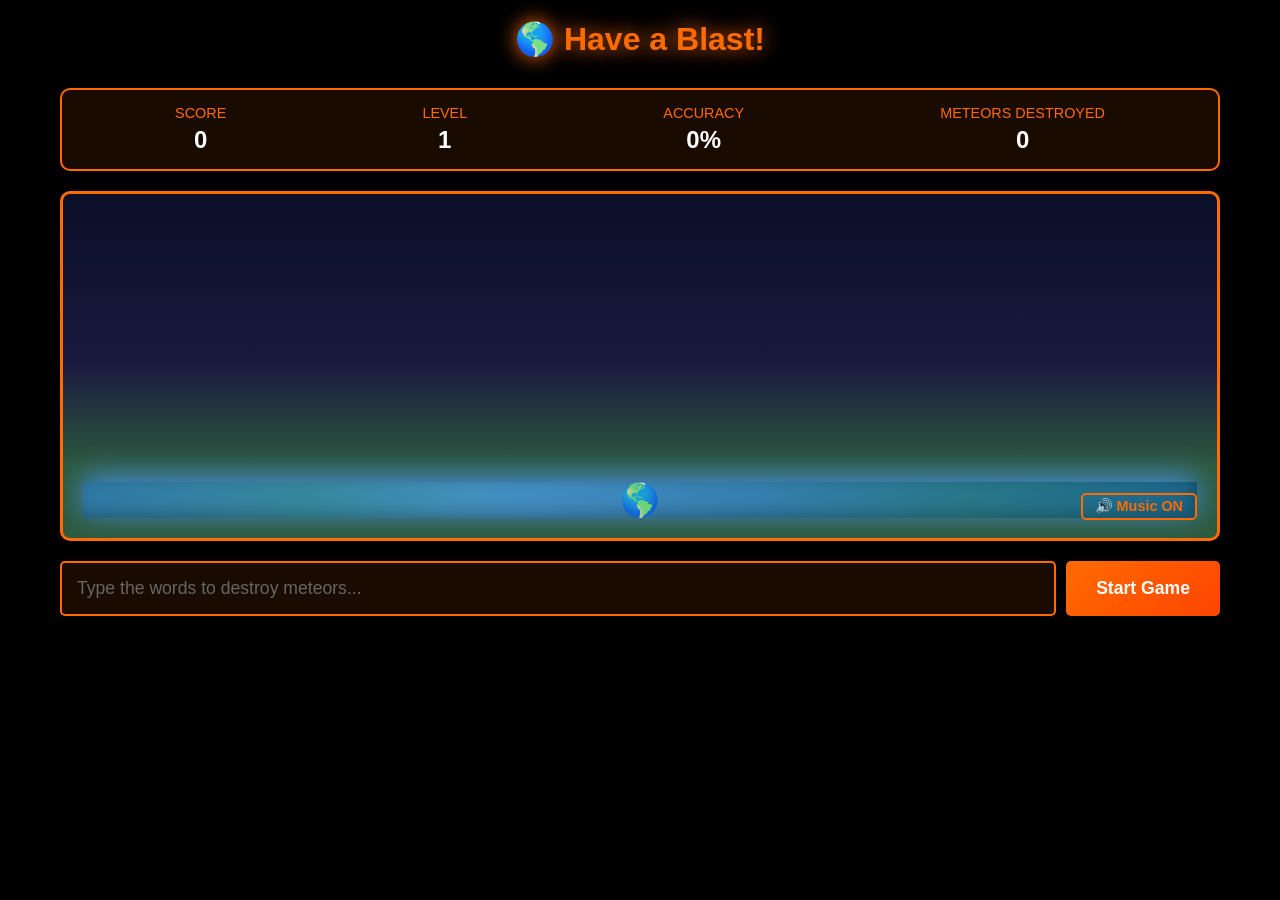
<file: ac/index.html>
<!DOCTYPE html><html lang="en"><head><meta charset="UTF-8"><meta name="viewport" content="width=device-width, initial-scale=1.0"><link rel="stylesheet" href="./style.css"><link rel="icon" type="image/png" href="https://raw.githubusercontent.com/AJTekniko/ajtekniko/main/pics/profile-pic.png"><title>Have a Blast!</title></head><body><div class="container"><div class="header"><h1>🌎 Have a Blast!</h1></div><div class="game-info"><div class="info-item"><div class="info-label">Score</div><div class="info-value" id="score">0</div></div><div class="info-item"><div class="info-label">Level</div><div class="info-value" id="level">1</div></div><div class="info-item"><div class="info-label">Accuracy</div><div class="info-value" id="accuracy">0%</div></div><div class="info-item"><div class="info-label">Meteors Destroyed</div><div class="info-value" id="destroyed">0</div></div></div><div class="game-area"><div class="space-area" id="spaceArea"></div><div class="earth-container"><div class="earth">🌎</div><button class="music-toggle" id="musicToggle">🔊 Music ON</button></div><div class="game-over" id="gameOver"><h2>GAME OVER!</h2><div class="score" id="finalScore">0</div><div class="stats"><div class="stats-row"><span>Final Level:</span><span id="statsFinalLevel">1</span></div><div class="stats-row"><span>Meteors Destroyed:</span><span id="statsDestroyed">0</span></div><div class="stats-row"><span>Accuracy:</span><span id="statsAccuracy">0%</span></div><div class="stats-divider"></div><div class="high-score-section"><h3>⭐ Your High Score</h3><div class="stats-row"><span>Score:</span><span id="statsHighScore">0</span></div><div class="stats-row"><span>Meteors Destroyed:</span><span id="statsHighScoreMeteors">0</span></div></div></div><div class="controls"><button onclick="location.reload()">Play Again</button></div></div></div><div class="input-area"><input type="text" id="input" placeholder="Type the words to destroy meteors..." autocomplete="off"><button id="startBtn" onclick="startGame()">Start Game</button></div></div><script src="script.js"></script></body></html>
</file>
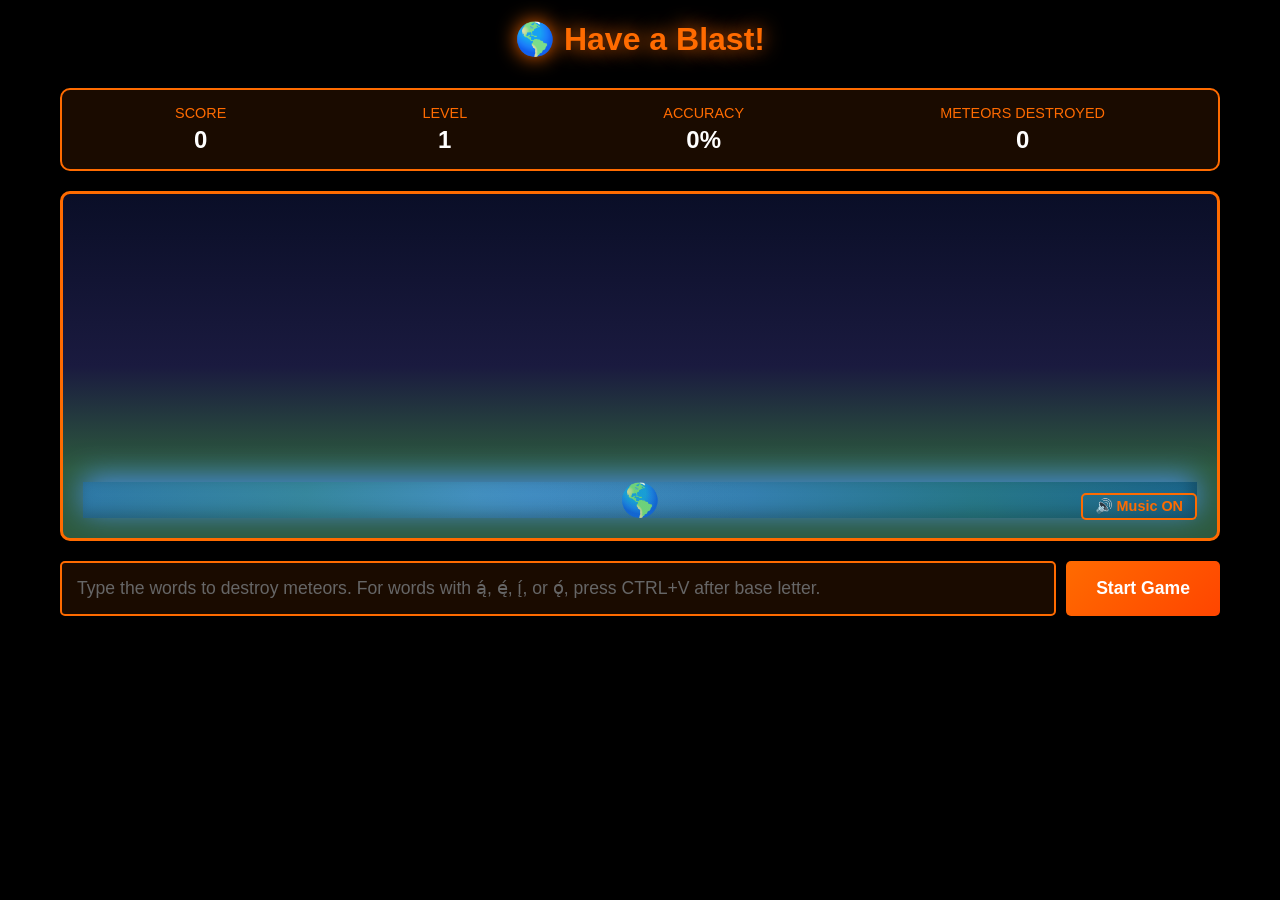
<file: di/index.html>
<!DOCTYPE html><html lang="en"><head><meta charset="UTF-8"><meta name="viewport" content="width=device-width, initial-scale=1.0"><link rel="stylesheet" href="./style.css"><link rel="icon" type="image/png" href="https://raw.githubusercontent.com/AJTekniko/ajtekniko/main/pics/profile-pic.png"><title>Have a Blast!</title></head><body><div class="container"><div class="header"><h1>🌎 Have a Blast!</h1></div><div class="game-info"><div class="info-item"><div class="info-label">Score</div><div class="info-value" id="score">0</div></div><div class="info-item"><div class="info-label">Level</div><div class="info-value" id="level">1</div></div><div class="info-item"><div class="info-label">Accuracy</div><div class="info-value" id="accuracy">0%</div></div><div class="info-item"><div class="info-label">Meteors Destroyed</div><div class="info-value" id="destroyed">0</div></div></div><div class="game-area"><div class="space-area" id="spaceArea"></div><div class="earth-container"><div class="earth">🌎</div><button class="music-toggle" id="musicToggle">🔊 Music ON</button></div><div class="game-over" id="gameOver"><h2>GAME OVER!</h2><div class="score" id="finalScore">0</div><div class="stats"><div class="stats-row"><span>Final Level:</span><span id="statsFinalLevel">1</span></div><div class="stats-row"><span>Meteors Destroyed:</span><span id="statsDestroyed">0</span></div><div class="stats-row"><span>Accuracy:</span><span id="statsAccuracy">0%</span></div><div class="stats-divider"></div><div class="high-score-section"><h3>⭐ Your High Score</h3><div class="stats-row"><span>Score:</span><span id="statsHighScore">0</span></div><div class="stats-row"><span>Meteors Destroyed:</span><span id="statsHighScoreMeteors">0</span></div></div></div><div class="controls"><button onclick="location.reload()">Play Again</button></div></div></div><div class="input-area"><input type="text" id="input" placeholder="Type the words to destroy meteors. For words with ą́, ę́, į́, or ǫ́, press CTRL+V after base letter." autocomplete="off"><button id="startBtn" onclick="startGame()">Start Game</button></div></div><script src="script.js"></script></body></html>
</file>
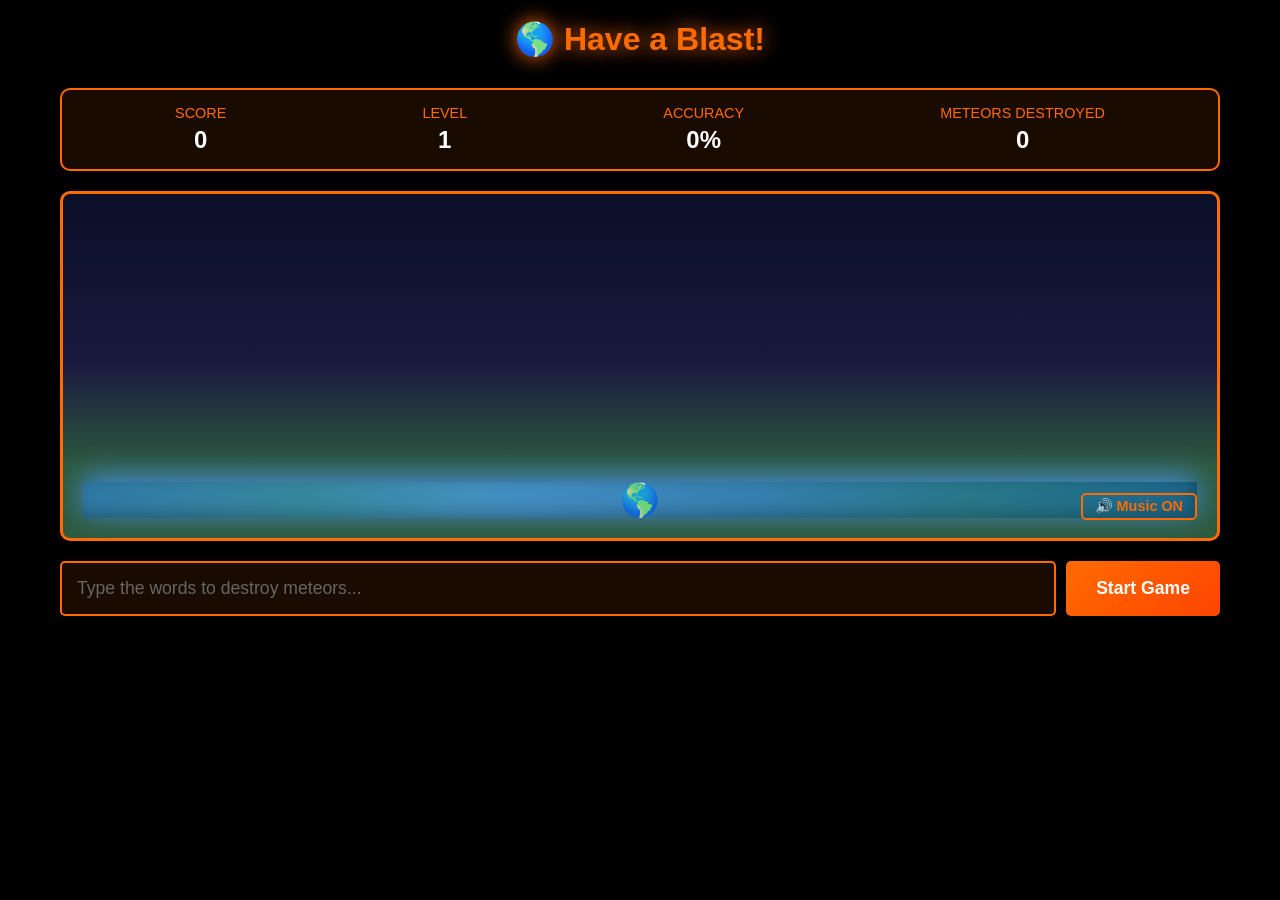
<file: en/index.html>
<!DOCTYPE html><html lang="en"><head><meta charset="UTF-8"><meta name="viewport" content="width=device-width, initial-scale=1.0"><link rel="stylesheet" href="./style.css"><link rel="icon" type="image/png" href="https://raw.githubusercontent.com/AJTekniko/ajtekniko/main/pics/profile-pic.png"><title>Have a Blast!</title></head><body><div class="container"><div class="header"><h1>🌎 Have a Blast!</h1></div><div class="game-info"><div class="info-item"><div class="info-label">Score</div><div class="info-value" id="score">0</div></div><div class="info-item"><div class="info-label">Level</div><div class="info-value" id="level">1</div></div><div class="info-item"><div class="info-label">Accuracy</div><div class="info-value" id="accuracy">0%</div></div><div class="info-item"><div class="info-label">Meteors Destroyed</div><div class="info-value" id="destroyed">0</div></div></div><div class="game-area"><div class="space-area" id="spaceArea"></div><div class="earth-container"><div class="earth">🌎</div><button class="music-toggle" id="musicToggle">🔊 Music ON</button></div><div class="game-over" id="gameOver"><h2>GAME OVER!</h2><div class="score" id="finalScore">0</div><div class="stats"><div class="stats-row"><span>Final Level:</span><span id="statsFinalLevel">1</span></div><div class="stats-row"><span>Meteors Destroyed:</span><span id="statsDestroyed">0</span></div><div class="stats-row"><span>Accuracy:</span><span id="statsAccuracy">0%</span></div><div class="stats-divider"></div><div class="high-score-section"><h3>⭐ Your High Score</h3><div class="stats-row"><span>Score:</span><span id="statsHighScore">0</span></div><div class="stats-row"><span>Meteors Destroyed:</span><span id="statsHighScoreMeteors">0</span></div></div></div><div class="controls"><button onclick="location.reload()">Play Again</button></div></div></div><div class="input-area"><input type="text" id="input" placeholder="Type the words to destroy meteors..." autocomplete="off"><button id="startBtn" onclick="startGame()">Start Game</button></div></div><script src="script.js"></script></body></html>
</file>
<file: ac/style.css>
*{margin:0;padding:0;box-sizing:border-box}body{font-family:'Arial',sans-serif;background:#000;display:flex;justify-content:center;align-items:center;min-height:100vh;color:#fff;overflow:hidden}.container{width:100%;max-width:1200px;padding:20px;display:flex;flex-direction:column;height:100vh}.header{text-align:center;margin-bottom:20px}h1{font-size:2em;margin-bottom:10px;text-shadow:0 0 20px #ff6b00;color:#ff6b00}.game-info{display:flex;justify-content:space-around;margin-bottom:20px;background:rgb(255 107 0 / .1);padding:15px;border-radius:10px;border:2px solid #ff6b00}.info-item{text-align:center}.info-label{color:#ff6b00;font-size:.9em;text-transform:uppercase}.info-value{font-size:1.5em;font-weight:700;color:#fff;margin-top:5px}.game-area{flex:1;background:linear-gradient(180deg,#0a0e27 0%,#1a1a3f 50%,#2d5a3d 80%);border:3px solid #ff6b00;border-radius:10px;padding:20px;position:relative;overflow:hidden;margin-bottom:20px;display:flex;flex-direction:column;max-height:350px}.space-area{flex:1;position:relative;overflow:hidden}.meteor{position:absolute;width:80px;height:80px;background-size:contain;background-repeat:no-repeat;background-position:center;display:flex;align-items:center;justify-content:center;font-weight:700;text-align:center;padding:5px;color:#fff;text-shadow:2px 2px 4px rgb(0 0 0 / .8);border:2px solid #fff0}.meteor.active{filter:drop-shadow(0 0 15px #ffff00)}.word-text{display:flex;flex-direction:column;align-items:center;gap:2px;width:100%;background:rgb(0 0 0 / .7);padding:3px;border-radius:3px}.language1{color:#0f8;font-size:1.1em;font-weight:700}.language2{color:#faa;font-size:.7em;opacity:.75}.remaining{color:#fcc;font-size:.8em}.earth-container{width:100%;height:4vh;position:relative;margin-top:auto}.earth{width:100%;height:100%;background:radial-gradient(circle at 35% 35%,#4a90e2,#1a5f9f);border-radius:0;position:relative;box-shadow:0 -5px 30px #4a90e2,inset -5px -5px 15px rgb(0 0 0 / .3);display:flex;align-items:center;justify-content:center;font-size:2em;color:#fff}.earth::after{content:'';position:absolute;width:100%;height:100%;background:radial-gradient(circle at 20% 30%,rgb(34 139 34 / .3) 0%,transparent 50%),radial-gradient(circle at 80% 70%,rgb(34 139 34 / .3) 0%,transparent 50%);border-radius:0}.explosion{position:absolute;width:100px;height:100px;pointer-events:none}.explosion-particle{position:absolute;width:8px;height:8px;background:#ff6b00;border-radius:50%;animation:particleExplosion 0.6s ease-out forwards}@keyframes particleExplosion{0%{opacity:1;transform:translate(0,0) scale(1)}100%{opacity:0;transform:translate(var(--tx),var(--ty)) scale(0)}}.input-area{display:flex;gap:10px;margin-bottom:10px}input[type="text"]{flex:1;padding:15px;font-size:1.1em;background:rgb(255 107 0 / .1);border:2px solid #ff6b00;border-radius:5px;color:#fff;outline:none;transition:all 0.3s ease}input[type="text"]:focus{background:rgb(255 107 0 / .2);box-shadow:0 0 20px #ff6b00}input[type="text"]::placeholder{color:#666}button{padding:15px 30px;font-size:1.1em;background:linear-gradient(135deg,#ff6b00 0%,#ff4500 100%);color:#fff;border:none;border-radius:5px;cursor:pointer;font-weight:700;transition:all 0.3s ease}button:hover{transform:scale(1.05);box-shadow:0 0 20px #ff6b00}button:active{transform:scale(.95)}button:disabled{opacity:.5;cursor:not-allowed}.game-over{display:none;position:fixed;top:50%;left:50%;transform:translate(-50%,-50%);background:rgb(0 0 0 / .98);padding:40px;border-radius:15px;border:3px solid #ff2000;text-align:center;z-index:100;min-width:350px;box-shadow:0 0 50px #ff6b00;max-height:90vh;overflow-y:auto}.game-over.show{display:block}.game-over h2{font-size:2.5em;margin-bottom:20px;color:#ff2000}.game-over .score{color:#ff6b00;font-size:2.5em;font-weight:700;margin:20px 0}.stats{text-align:left;margin-top:20px;padding:15px;background:rgb(255 107 0 / .1);border-radius:5px;border:1px solid #ff6b00}.stats-row{display:flex;justify-content:space-between;margin:8px 0;font-size:1.1em}.stats-divider{border-top:1px solid #ff6b00;margin:15px 0}.high-score-section{margin-top:15px;padding:15px;background:rgb(255 215 0 / .1);border:1px solid gold;border-radius:5px}.high-score-section h3{color:gold;font-size:1em;margin-bottom:10px;text-transform:uppercase}.high-score-section .stats-row{color:gold}.controls{text-align:center;margin-top:20px}.controls button{margin-right:10px}.level-up{position:fixed;top:50%;left:50%;transform:translate(-50%,-50%);font-size:4em;color:#ff6b00;text-shadow:0 0 20px #ff6b00;pointer-events:none;animation:levelUpAnimation 2s ease-out forwards;z-index:50}@keyframes levelUpAnimation{0%{opacity:1;transform:translate(-50%,-50%) scale(1)}100%{opacity:0;transform:translate(-50%,-50%) scale(2)}}.damage-screen{position:fixed;top:0;left:0;width:100%;height:100%;background:rgb(255 0 0 / .3);pointer-events:none;opacity:0;animation:damageFlash 0.3s ease-out forwards;z-index:75}@keyframes damageFlash{0%{opacity:1}100%{opacity:0}}.music-toggle{position:absolute;bottom:-2px;right:0;background:#fff0;border:2px solid #ff6b00;color:#ff6b00;padding:3px 12px;border-radius:5px;cursor:pointer;font-weight:700;z-index:20;transition:all 0.3s ease;font-size:.9em}.music-toggle:hover{background:rgb(255 107 0 / .5);box-shadow:0 0 15px #ff6b00}
</file>
<file: di/style.css>
*{margin:0;padding:0;box-sizing:border-box}body{font-family:'Arial',sans-serif;background:#000;display:flex;justify-content:center;align-items:center;min-height:100vh;color:#fff;overflow:hidden}.container{width:100%;max-width:1200px;padding:20px;display:flex;flex-direction:column;height:100vh}.header{text-align:center;margin-bottom:20px}h1{font-size:2em;margin-bottom:10px;text-shadow:0 0 20px #ff6b00;color:#ff6b00}.game-info{display:flex;justify-content:space-around;margin-bottom:20px;background:rgb(255 107 0 / .1);padding:15px;border-radius:10px;border:2px solid #ff6b00}.info-item{text-align:center}.info-label{color:#ff6b00;font-size:.9em;text-transform:uppercase}.info-value{font-size:1.5em;font-weight:700;color:#fff;margin-top:5px}.game-area{flex:1;background:linear-gradient(180deg,#0a0e27 0%,#1a1a3f 50%,#2d5a3d 80%);border:3px solid #ff6b00;border-radius:10px;padding:20px;position:relative;overflow:hidden;margin-bottom:20px;display:flex;flex-direction:column;max-height:350px}.space-area{flex:1;position:relative;overflow:hidden}.meteor{position:absolute;width:80px;height:80px;background-size:contain;background-repeat:no-repeat;background-position:center;display:flex;align-items:center;justify-content:center;font-weight:700;text-align:center;padding:5px;color:#fff;text-shadow:2px 2px 4px rgb(0 0 0 / .8);border:2px solid #fff0}.meteor.active{filter:drop-shadow(0 0 15px #ffff00)}.word-text{display:flex;flex-direction:column;align-items:center;gap:2px;width:100%;background:rgb(0 0 0 / .7);padding:3px;border-radius:3px}.language1{color:#0f8;font-size:1.1em;font-weight:700}.language2{color:#faa;font-size:.7em;opacity:.75}.remaining{color:#fcc;font-size:.8em}.earth-container{width:100%;height:4vh;position:relative;margin-top:auto}.earth{width:100%;height:100%;background:radial-gradient(circle at 35% 35%,#4a90e2,#1a5f9f);border-radius:0;position:relative;box-shadow:0 -5px 30px #4a90e2,inset -5px -5px 15px rgb(0 0 0 / .3);display:flex;align-items:center;justify-content:center;font-size:2em;color:#fff}.earth::after{content:'';position:absolute;width:100%;height:100%;background:radial-gradient(circle at 20% 30%,rgb(34 139 34 / .3) 0%,transparent 50%),radial-gradient(circle at 80% 70%,rgb(34 139 34 / .3) 0%,transparent 50%);border-radius:0}.explosion{position:absolute;width:100px;height:100px;pointer-events:none}.explosion-particle{position:absolute;width:8px;height:8px;background:#ff6b00;border-radius:50%;animation:particleExplosion 0.6s ease-out forwards}@keyframes particleExplosion{0%{opacity:1;transform:translate(0,0) scale(1)}100%{opacity:0;transform:translate(var(--tx),var(--ty)) scale(0)}}.input-area{display:flex;gap:10px;margin-bottom:10px}input[type="text"]{flex:1;padding:15px;font-size:1.1em;background:rgb(255 107 0 / .1);border:2px solid #ff6b00;border-radius:5px;color:#fff;outline:none;transition:all 0.3s ease}input[type="text"]:focus{background:rgb(255 107 0 / .2);box-shadow:0 0 20px #ff6b00}input[type="text"]::placeholder{color:#666}button{padding:15px 30px;font-size:1.1em;background:linear-gradient(135deg,#ff6b00 0%,#ff4500 100%);color:#fff;border:none;border-radius:5px;cursor:pointer;font-weight:700;transition:all 0.3s ease}button:hover{transform:scale(1.05);box-shadow:0 0 20px #ff6b00}button:active{transform:scale(.95)}button:disabled{opacity:.5;cursor:not-allowed}.game-over{display:none;position:fixed;top:50%;left:50%;transform:translate(-50%,-50%);background:rgb(0 0 0 / .98);padding:40px;border-radius:15px;border:3px solid #ff2000;text-align:center;z-index:100;min-width:350px;box-shadow:0 0 50px #ff6b00;max-height:90vh;overflow-y:auto}.game-over.show{display:block}.game-over h2{font-size:2.5em;margin-bottom:20px;color:#ff2000}.game-over .score{color:#ff6b00;font-size:2.5em;font-weight:700;margin:20px 0}.stats{text-align:left;margin-top:20px;padding:15px;background:rgb(255 107 0 / .1);border-radius:5px;border:1px solid #ff6b00}.stats-row{display:flex;justify-content:space-between;margin:8px 0;font-size:1.1em}.stats-divider{border-top:1px solid #ff6b00;margin:15px 0}.high-score-section{margin-top:15px;padding:15px;background:rgb(255 215 0 / .1);border:1px solid gold;border-radius:5px}.high-score-section h3{color:gold;font-size:1em;margin-bottom:10px;text-transform:uppercase}.high-score-section .stats-row{color:gold}.controls{text-align:center;margin-top:20px}.controls button{margin-right:10px}.level-up{position:fixed;top:50%;left:50%;transform:translate(-50%,-50%);font-size:4em;color:#ff6b00;text-shadow:0 0 20px #ff6b00;pointer-events:none;animation:levelUpAnimation 2s ease-out forwards;z-index:50}@keyframes levelUpAnimation{0%{opacity:1;transform:translate(-50%,-50%) scale(1)}100%{opacity:0;transform:translate(-50%,-50%) scale(2)}}.damage-screen{position:fixed;top:0;left:0;width:100%;height:100%;background:rgb(255 0 0 / .3);pointer-events:none;opacity:0;animation:damageFlash 0.3s ease-out forwards;z-index:75}@keyframes damageFlash{0%{opacity:1}100%{opacity:0}}.music-toggle{position:absolute;bottom:-2px;right:0;background:#fff0;border:2px solid #ff6b00;color:#ff6b00;padding:3px 12px;border-radius:5px;cursor:pointer;font-weight:700;z-index:20;transition:all 0.3s ease;font-size:.9em}.music-toggle:hover{background:rgb(255 107 0 / .5);box-shadow:0 0 15px #ff6b00}
</file>
<file: en/style.css>
*{margin:0;padding:0;box-sizing:border-box}body{font-family:'Arial',sans-serif;background:#000;display:flex;justify-content:center;align-items:center;min-height:100vh;color:#fff;overflow:hidden}.container{width:100%;max-width:1200px;padding:20px;display:flex;flex-direction:column;height:100vh}.header{text-align:center;margin-bottom:20px}h1{font-size:2em;margin-bottom:10px;text-shadow:0 0 20px #ff6b00;color:#ff6b00}.game-info{display:flex;justify-content:space-around;margin-bottom:20px;background:rgb(255 107 0 / .1);padding:15px;border-radius:10px;border:2px solid #ff6b00}.info-item{text-align:center}.info-label{color:#ff6b00;font-size:.9em;text-transform:uppercase}.info-value{font-size:1.5em;font-weight:700;color:#fff;margin-top:5px}.game-area{flex:1;background:linear-gradient(180deg,#0a0e27 0%,#1a1a3f 50%,#2d5a3d 80%);border:3px solid #ff6b00;border-radius:10px;padding:20px;position:relative;overflow:hidden;margin-bottom:20px;display:flex;flex-direction:column;max-height:350px}.space-area{flex:1;position:relative;overflow:hidden}.meteor{position:absolute;width:80px;height:80px;background-size:contain;background-repeat:no-repeat;background-position:center;display:flex;align-items:center;justify-content:center;font-weight:700;text-align:center;padding:5px;color:#fff;text-shadow:2px 2px 4px rgb(0 0 0 / .8);border:2px solid #fff0}.meteor.active{filter:drop-shadow(0 0 15px #ffff00)}.word-text{display:flex;flex-direction:column;align-items:center;gap:2px;width:100%;background:rgb(0 0 0 / .7);padding:3px;border-radius:3px}.language1{color:#0f8;font-size:1.1em;font-weight:700}.language2{color:#faa;font-size:.7em;opacity:.75}.remaining{color:#fcc;font-size:.8em}.earth-container{width:100%;height:4vh;position:relative;margin-top:auto}.earth{width:100%;height:100%;background:radial-gradient(circle at 35% 35%,#4a90e2,#1a5f9f);border-radius:0;position:relative;box-shadow:0 -5px 30px #4a90e2,inset -5px -5px 15px rgb(0 0 0 / .3);display:flex;align-items:center;justify-content:center;font-size:2em;color:#fff}.earth::after{content:'';position:absolute;width:100%;height:100%;background:radial-gradient(circle at 20% 30%,rgb(34 139 34 / .3) 0%,transparent 50%),radial-gradient(circle at 80% 70%,rgb(34 139 34 / .3) 0%,transparent 50%);border-radius:0}.explosion{position:absolute;width:100px;height:100px;pointer-events:none}.explosion-particle{position:absolute;width:8px;height:8px;background:#ff6b00;border-radius:50%;animation:particleExplosion 0.6s ease-out forwards}@keyframes particleExplosion{0%{opacity:1;transform:translate(0,0) scale(1)}100%{opacity:0;transform:translate(var(--tx),var(--ty)) scale(0)}}.input-area{display:flex;gap:10px;margin-bottom:10px}input[type="text"]{flex:1;padding:15px;font-size:1.1em;background:rgb(255 107 0 / .1);border:2px solid #ff6b00;border-radius:5px;color:#fff;outline:none;transition:all 0.3s ease}input[type="text"]:focus{background:rgb(255 107 0 / .2);box-shadow:0 0 20px #ff6b00}input[type="text"]::placeholder{color:#666}button{padding:15px 30px;font-size:1.1em;background:linear-gradient(135deg,#ff6b00 0%,#ff4500 100%);color:#fff;border:none;border-radius:5px;cursor:pointer;font-weight:700;transition:all 0.3s ease}button:hover{transform:scale(1.05);box-shadow:0 0 20px #ff6b00}button:active{transform:scale(.95)}button:disabled{opacity:.5;cursor:not-allowed}.game-over{display:none;position:fixed;top:50%;left:50%;transform:translate(-50%,-50%);background:rgb(0 0 0 / .98);padding:40px;border-radius:15px;border:3px solid #ff2000;text-align:center;z-index:100;min-width:350px;box-shadow:0 0 50px #ff6b00;max-height:90vh;overflow-y:auto}.game-over.show{display:block}.game-over h2{font-size:2.5em;margin-bottom:20px;color:#ff2000}.game-over .score{color:#ff6b00;font-size:2.5em;font-weight:700;margin:20px 0}.stats{text-align:left;margin-top:20px;padding:15px;background:rgb(255 107 0 / .1);border-radius:5px;border:1px solid #ff6b00}.stats-row{display:flex;justify-content:space-between;margin:8px 0;font-size:1.1em}.stats-divider{border-top:1px solid #ff6b00;margin:15px 0}.high-score-section{margin-top:15px;padding:15px;background:rgb(255 215 0 / .1);border:1px solid gold;border-radius:5px}.high-score-section h3{color:gold;font-size:1em;margin-bottom:10px;text-transform:uppercase}.high-score-section .stats-row{color:gold}.controls{text-align:center;margin-top:20px}.controls button{margin-right:10px}.level-up{position:fixed;top:50%;left:50%;transform:translate(-50%,-50%);font-size:4em;color:#ff6b00;text-shadow:0 0 20px #ff6b00;pointer-events:none;animation:levelUpAnimation 2s ease-out forwards;z-index:50}@keyframes levelUpAnimation{0%{opacity:1;transform:translate(-50%,-50%) scale(1)}100%{opacity:0;transform:translate(-50%,-50%) scale(2)}}.damage-screen{position:fixed;top:0;left:0;width:100%;height:100%;background:rgb(255 0 0 / .3);pointer-events:none;opacity:0;animation:damageFlash 0.3s ease-out forwards;z-index:75}@keyframes damageFlash{0%{opacity:1}100%{opacity:0}}.music-toggle{position:absolute;bottom:-2px;right:0;background:#fff0;border:2px solid #ff6b00;color:#ff6b00;padding:3px 12px;border-radius:5px;cursor:pointer;font-weight:700;z-index:20;transition:all 0.3s ease;font-size:.9em}.music-toggle:hover{background:rgb(255 107 0 / .5);box-shadow:0 0 15px #ff6b00}
</file>
